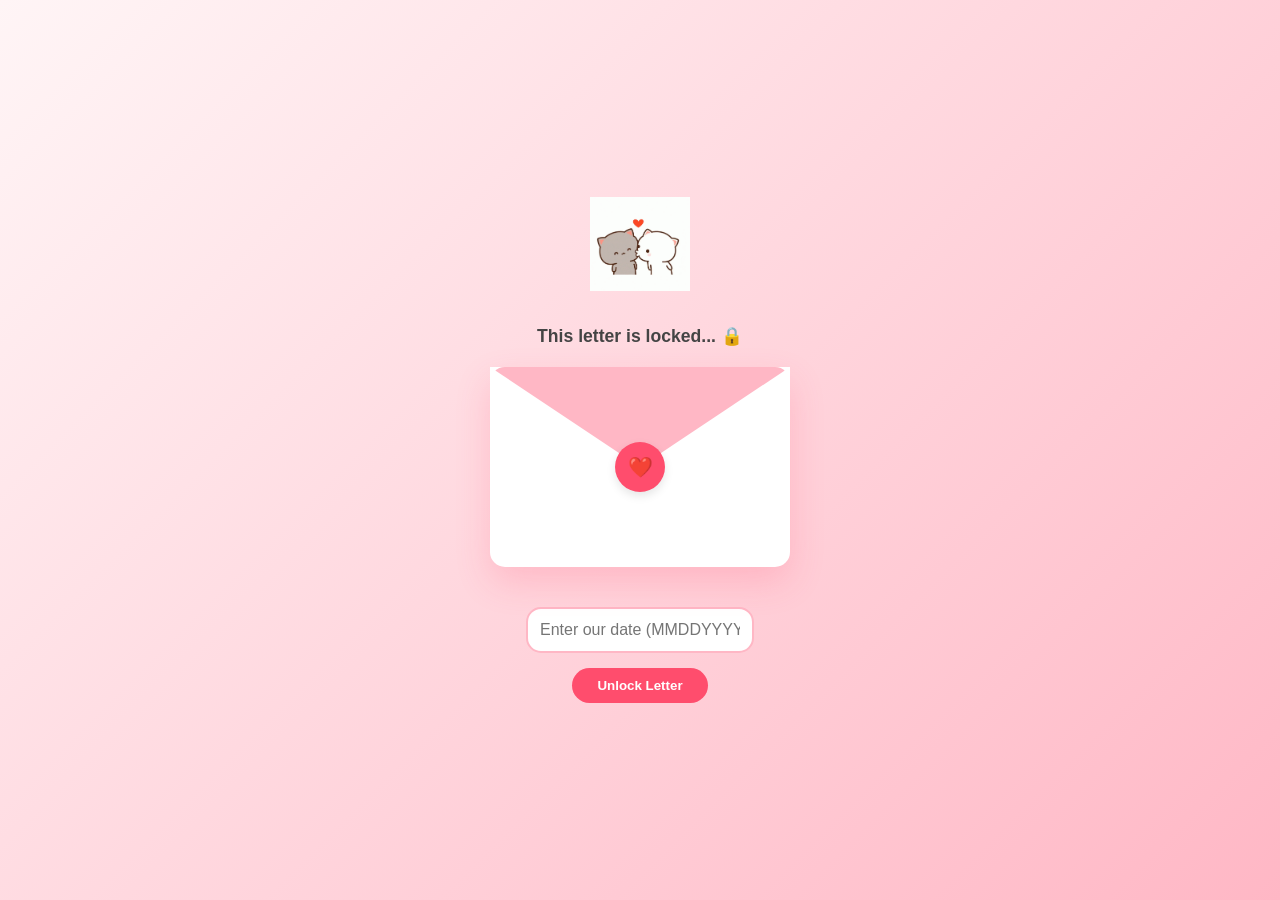
<file: index.html>
<!DOCTYPE html>
<html lang="en">
<head>
<meta charset="UTF-8">
<meta name="viewport" content="width=device-width, initial-scale=1.0">
<title>A Private Letter 💖</title>
<style>
:root {
    --primary-pink: #ffb7c5;
    --deep-red: #ff4d6d;
    --soft-white: #fff5f6;
    --envelope-bg: #ffffff;
    --envelope-dark: #f8bbd0;
}

body {
    margin: 0; padding: 0;
    font-family: 'Segoe UI', sans-serif;
    background: linear-gradient(135deg, var(--soft-white), var(--primary-pink));
    display: flex; flex-direction: column; align-items: center; justify-content: center;
    height: 100vh; overflow: hidden;
}

/* ENVELOPE STYLING */
.envelope-wrapper {
    position: relative;
    width: 300px;
    height: 200px;
    z-index: 10;
    transition: transform 0.8s ease;
}

.envelope {
    position: relative;
    width: 100%;
    height: 100%;
    background: var(--envelope-bg);
    border-radius: 0 0 15px 15px;
    box-shadow: 0 15px 35px rgba(255, 77, 109, 0.2);
}

.flap {
    position: absolute;
    top: 0;
    width: 0; height: 0;
    border-left: 150px solid transparent;
    border-right: 150px solid transparent;
    border-top: 100px solid var(--primary-pink);
    border-radius: 15px 15px 0 0;
    transform-origin: top;
    transition: transform 0.6s ease;
    z-index: 3;
}



/* INPUT BOX STYLING */
.login-container {
    margin-top: 40px;
    text-align: center;
    z-index: 5;
}

#love-pass {
    padding: 12px;
    border-radius: 15px;
    border: 2px solid var(--primary-pink);
    text-align: center;
    outline: none;
    font-size: 1rem;
    width: 200px;
    transition: 0.3s;
}

#love-pass.shake {
    animation: shake 0.4s;
    border-color: var(--deep-red);
}

@keyframes shake {
    0%, 100% { transform: translateX(0); }
    25% { transform: translateX(-8px); }
    75% { transform: translateX(8px); }
}

.seal {
    position: absolute;
    top: 75px; left: 50%;
    transform: translateX(-50%);
    width: 50px; height: 50px;
    background: var(--deep-red);
    border-radius: 50%;
    display: flex; align-items: center; justify-content: center;
    color: white; font-size: 20px;
    z-index: 4;
    box-shadow: 0 4px 10px rgba(0,0,0,0.1);
    transition: 0.5s;
}

/* OPENING ANIMATION */
.envelope-wrapper.opened .flap {
    transform: rotateX(180deg);
    z-index: 1;
}
.envelope-wrapper.opened .seal {
    opacity: 0;
    transform: translateX(-50%) scale(0);
}

#login-error {
    color: var(--deep-red);
    font-size: 0.85rem;
    margin-top: 10px;
    font-weight: bold;
    display: none;
}

h2 { color: #444; font-size: 1.1rem; margin-bottom: 20px; }
</style>
</head>
<body>

    <img src="image/giphy.gif" alt="Cute Heart" style="width:100px; margin-bottom: 20px;">
    <h2>This letter is locked... 🔒</h2>

    <div class="envelope-wrapper" id="env-wrap">
        <div class="flap"></div>
        <div class="envelope">
            <div class="seal" id="seal">❤️</div>
        </div>
        
    </div>

    <div class="login-container">
        <input type="text" id="love-pass" autocomplete="off" placeholder="Enter our date (MMDDYYYY)">
        <br>
        <p id="login-error">Ano bayan kalimutan na? 😒</p>
        <button onclick="unlock()" style="margin-top: 15px; background: var(--deep-red); color: white; border: none; padding: 10px 25px; border-radius: 50px; cursor: pointer; font-weight: bold;">Unlock Letter</button>
    </div>

<script>
function unlock() {
    const inputField = document.getElementById("love-pass");
    const input = inputField.value.trim().toLowerCase();
    const errorText = document.getElementById("login-error");
    const wrapper = document.getElementById("env-wrap");

    // Your valid dates
    const valid1 = "10042022"; 
    const valid2 = "october42022";
    const valid3 = "1042022";

    if (input === valid1 || input === valid2 || input === valid3) {
        errorText.style.display = "none";
        // 1. Open Envelope
        wrapper.classList.add("opened");
        
        // 2. Wait for animation then redirect
        setTimeout(() => {
            window.location.href = "valentine.html"; 
        }, 1200);
    } else {
        errorText.style.display = "block";
        inputField.classList.add("shake");
        setTimeout(() => inputField.classList.remove("shake"), 400);
    }
}

// Clean input
document.getElementById("love-pass").addEventListener("input", function() {
    this.value = this.value.replace(/[^a-zA-Z0-9]/g, '');
});

// Enter key
document.getElementById("love-pass").addEventListener("keypress", function(e) {
    if (e.key === "Enter") { unlock(); }
});
</script>

</body>
</html>
</file>
